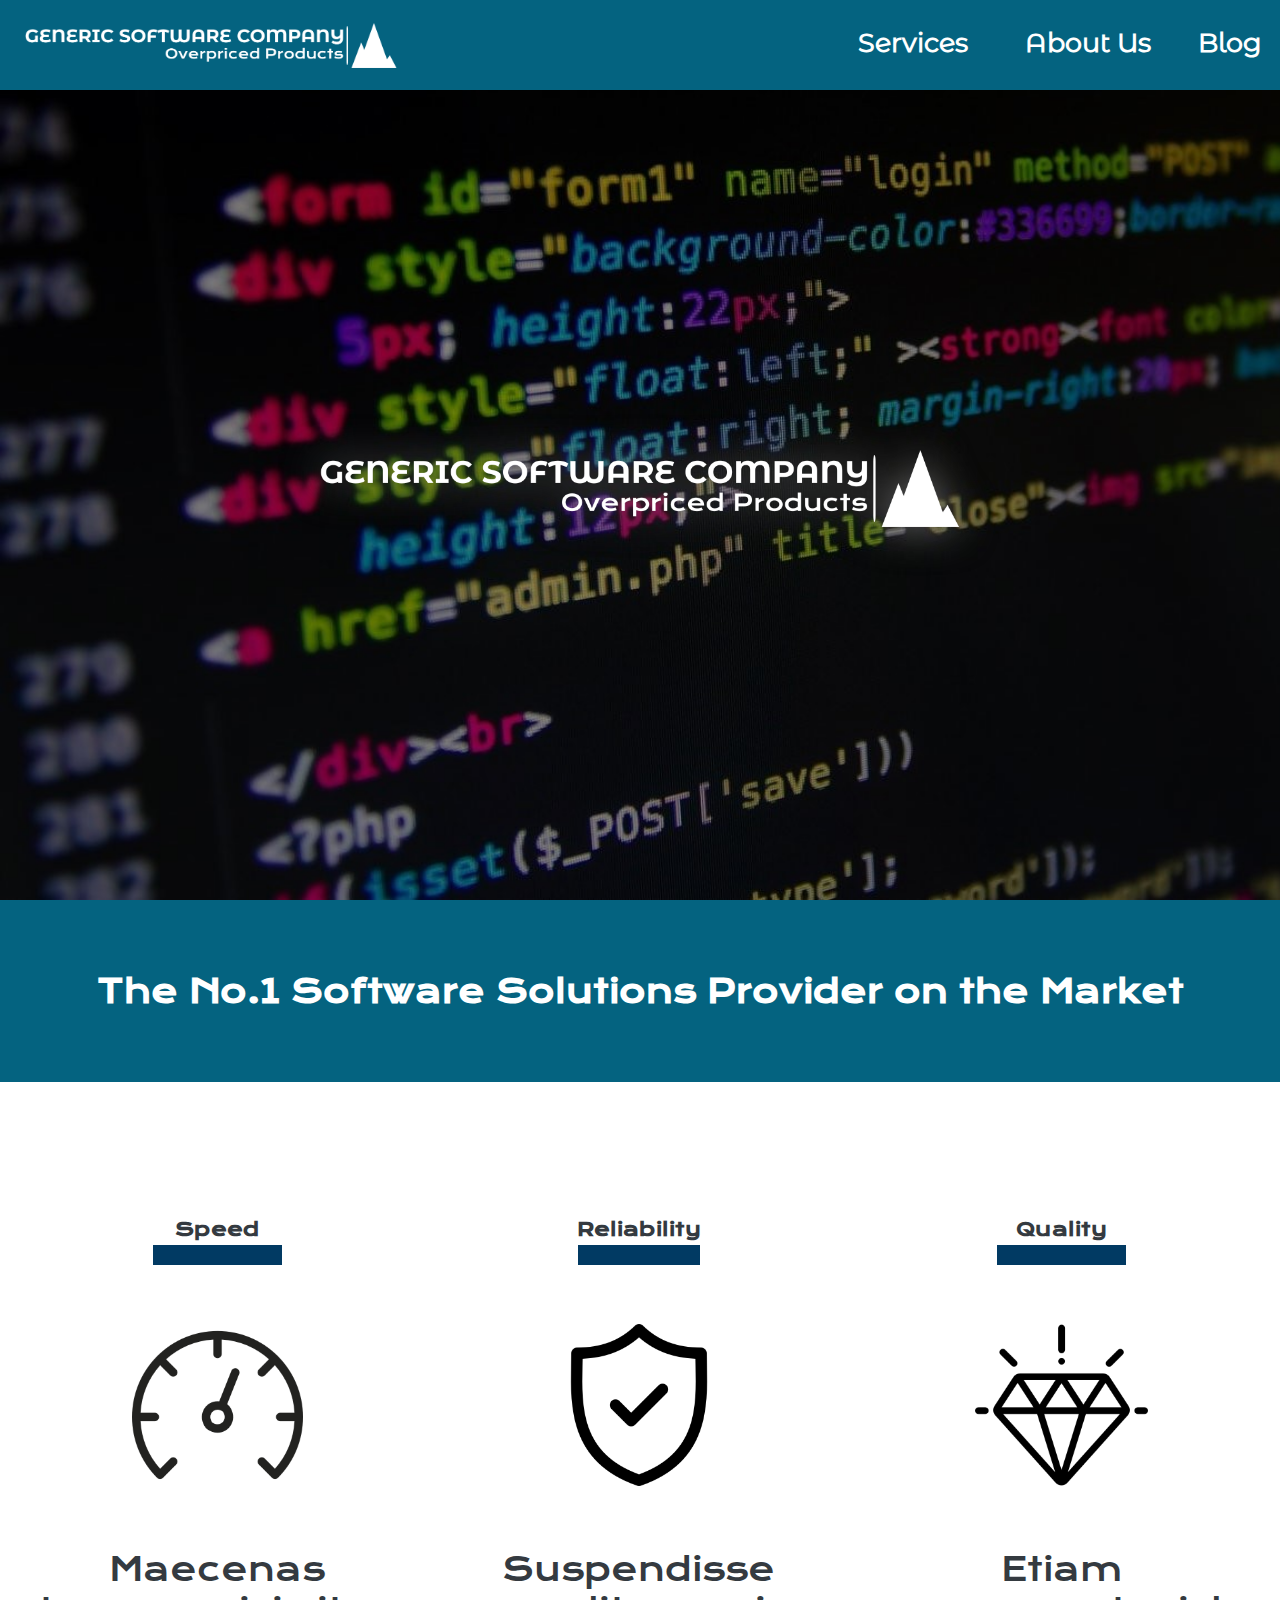
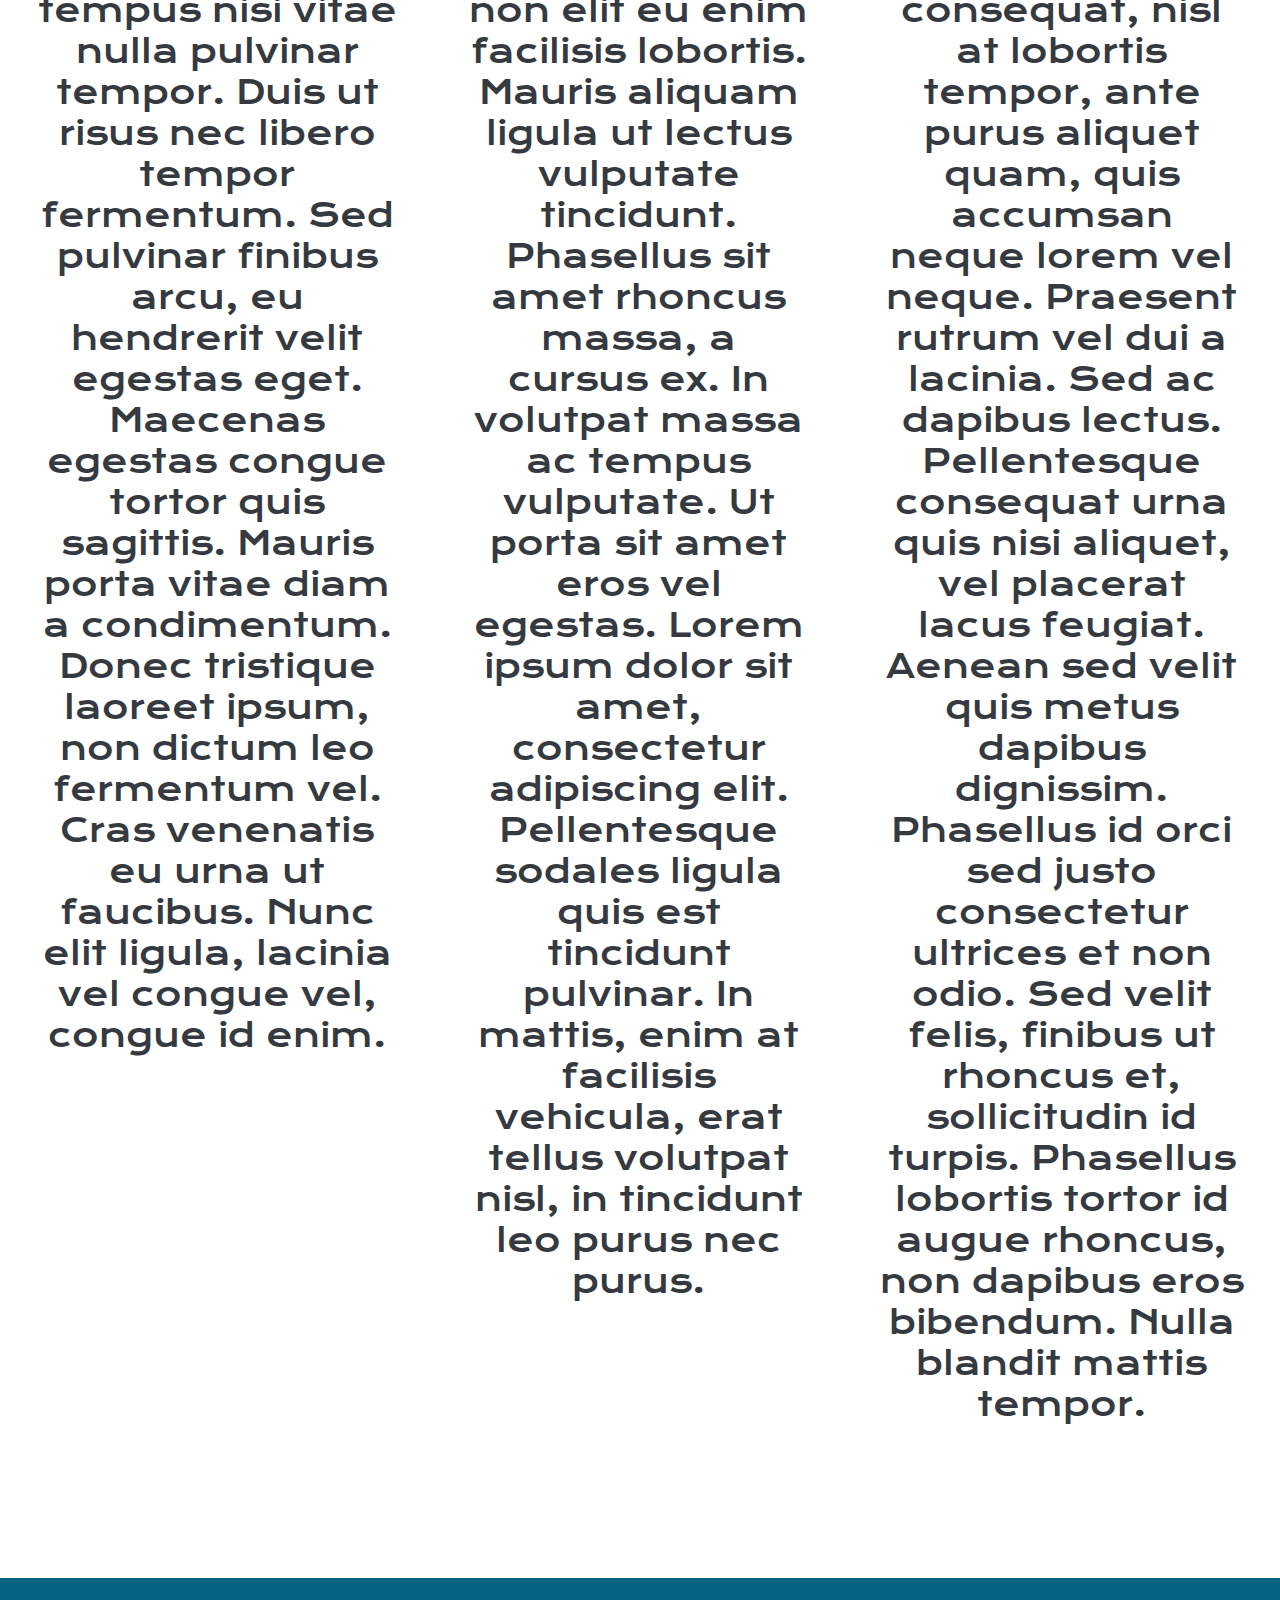
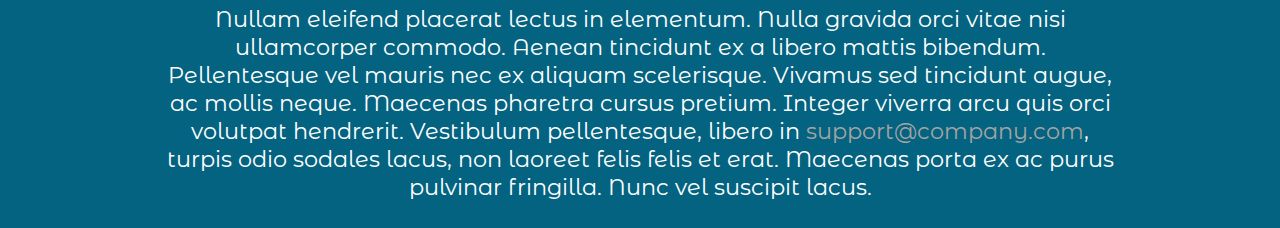
<file: index.html>
<!DOCTYPE html>

<html>
    <head>

        <meta charset="UTF-8">
        <title>Generic Software Company</title>
        <link href="img/logo-color.png" rel="icon">
        <link href="css/fonts/fonts.css" rel="stylesheet">
        
        <link href="css/main.css" rel="stylesheet">
        <link href="css/top.css" rel="stylesheet">
        <link href="css/home.css" rel="stylesheet">
        <link href="css/footer.css" rel="stylesheet">

    </head>

    <body>

        <div id="topbar">
            <a href="index.html"><img src="img/logo-no-background.png" class="logo"></a>
            <table id="more-info">
                <thead>
                    <tr>
                        <th><a href="services.html" class="more-info-link">Services</a></th>
                        <th><a href="about_us.html" class="more-info-link">About Us</a></th>
                        <th><a href="blog_posts.html" class="more-info-link">Blog</a></th>
                    </tr>
                </thead>
            </table>
        </div>

        <div id="background-image">
            <img src="img/generic-code.jpg" id="background-image-bottom"/>
            <img src="img/logo-no-background.png" id="background-image-top">
        </div>
        
        <div id="mainbody">
            <div id="main-div-1">
                <h1> The No.1 Software Solutions Provider on the Market</h1>
            </div>
            <div id="info-div">
                <div id="info">
                    <table class="info-table">
                        <thead class="info-head">
                            <th>Speed</th>
                            <th>Reliability</th>
                            <th>Quality</th>
                        </thead>
                        <tbody>
                            <td><div class="info-div"></div></td>
                            <td><div class="info-div"></div></td>
                            <td><div class="info-div"></div></td>
                        </tbody>
                        <tbody>
                            <th><img src="img/download-speed.png" class="info-img"></th>
                            <th><img src="img/security.png" class="info-img"></th>
                            <th><img src="img/value.png" class="info-img"></th>
                        </tbody>
                        <tbody class="info-body">
                            <td><div>Maecenas tempus nisi vitae nulla pulvinar tempor. Duis ut risus nec libero tempor fermentum. Sed pulvinar finibus arcu, eu hendrerit velit egestas eget. Maecenas egestas congue tortor quis sagittis. Mauris porta vitae diam a condimentum. Donec tristique laoreet ipsum, non dictum leo fermentum vel. Cras venenatis eu urna ut faucibus. Nunc elit ligula, lacinia vel congue vel, congue id enim.</div></td>
                            <td><div>Suspendisse non elit eu enim facilisis lobortis. Mauris aliquam ligula ut lectus vulputate tincidunt. Phasellus sit amet rhoncus massa, a cursus ex. In volutpat massa ac tempus vulputate. Ut porta sit amet eros vel egestas. Lorem ipsum dolor sit amet, consectetur adipiscing elit. Pellentesque sodales ligula quis est tincidunt pulvinar. In mattis, enim at facilisis vehicula, erat tellus volutpat nisl, in tincidunt leo purus nec purus.</div></td>
                            <td><div>Etiam consequat, nisl at lobortis tempor, ante purus aliquet quam, quis accumsan neque lorem vel neque. Praesent rutrum vel dui a lacinia. Sed ac dapibus lectus. Pellentesque consequat urna quis nisi aliquet, vel placerat lacus feugiat. Aenean sed velit quis metus dapibus dignissim. Phasellus id orci sed justo consectetur ultrices et non odio. Sed velit felis, finibus ut rhoncus et, sollicitudin id turpis. Phasellus lobortis tortor id augue rhoncus, non dapibus eros bibendum. Nulla blandit mattis tempor.</div></td>
                        </tbody>
                    </table>
                </div>
            </div>

            <div id="footer" style="top: calc(350px + 2.5vw);">
                <p class="footer-text">Nullam eleifend placerat lectus in elementum. Nulla gravida orci vitae nisi ullamcorper commodo. Aenean tincidunt ex a libero mattis bibendum. Pellentesque vel mauris nec ex aliquam scelerisque. Vivamus sed tincidunt augue, ac mollis neque. Maecenas pharetra cursus pretium. Integer viverra arcu quis orci volutpat hendrerit. Vestibulum pellentesque, libero in <a href="other/uhhh.html" class="footer-support">support@company.com</a>, turpis odio sodales lacus, non laoreet felis felis et erat. Maecenas porta ex ac purus pulvinar fringilla. Nunc vel suscipit lacus.</p>
            </div>

        </div>

        
    </body>
</html>
</file>
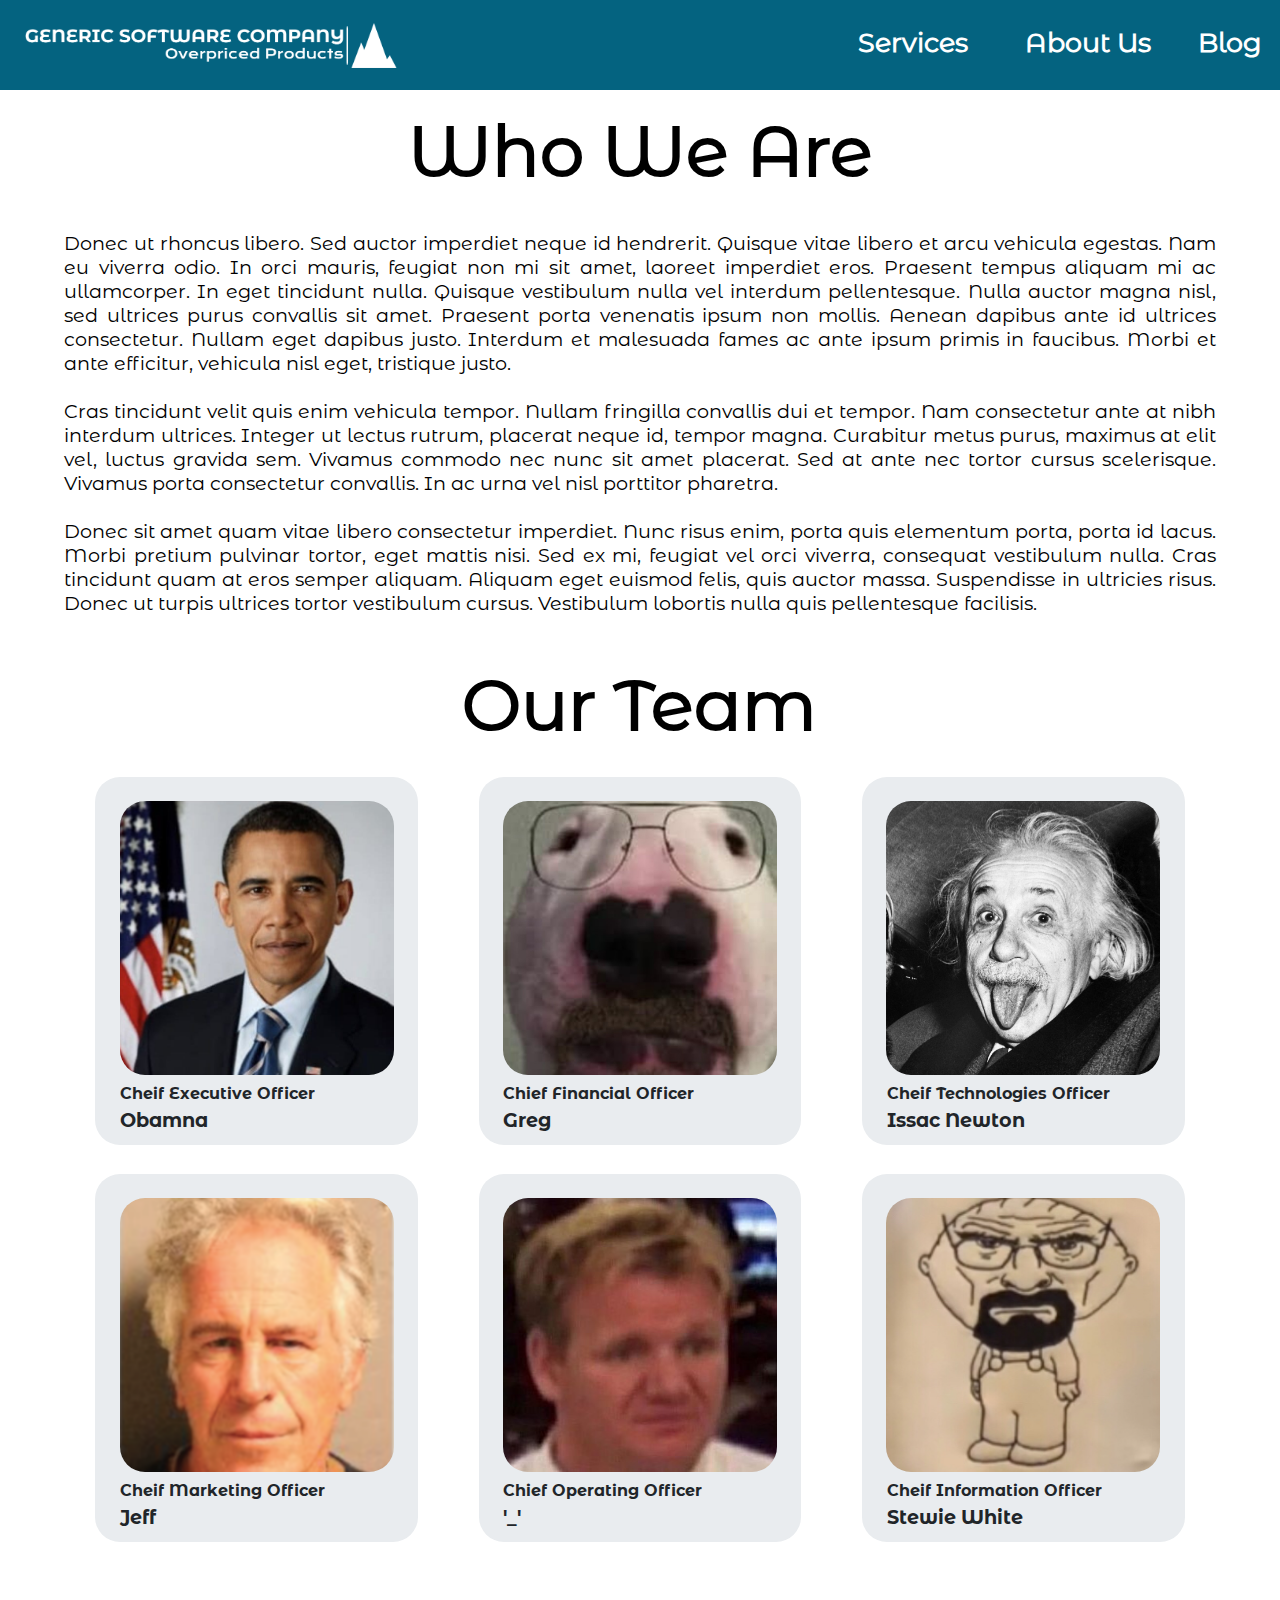
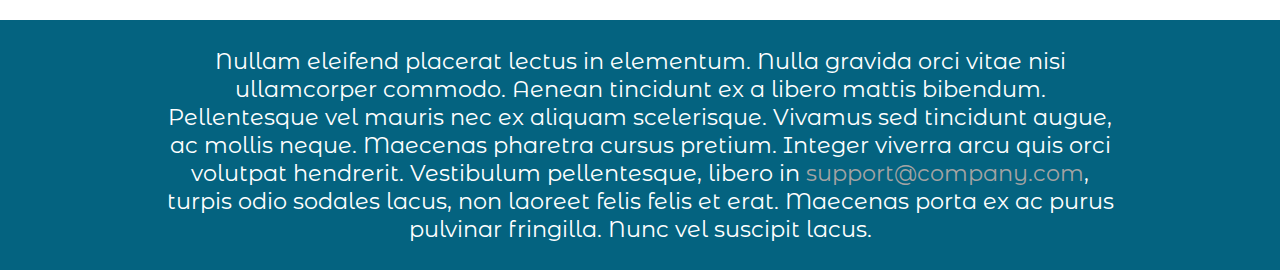
<file: about_us.html>
<!DOCTYPE html>

<html>
    <head>

        <meta charset="UTF-8">
        <title>Generic Software Company</title>
        <link href="img/logo-color.png" rel="icon">
        <link href="css/fonts/fonts.css" rel="stylesheet">
        
        <link href="css/main.css" rel="stylesheet">
        <link href="css/top.css" rel="stylesheet">
        <link href="css/about-us.css" rel="stylesheet">
        <link href="css/footer.css" rel="stylesheet">

    </head>

    <body>

        <div id="topbar">
            <a href="index.html"><img src="img/logo-no-background.png" class="logo"></a>
            <table id="more-info">
                <thead>
                    <tr>
                        <th><a href="services.html" class="more-info-link">Services</a></th>
                        <th><a href="about_us.html" class="more-info-link">About Us</a></th>
                        <th><a href="blog_posts.html" class="more-info-link">Blog</a></th>
                    </tr>
                </thead>
            </table>
        </div>

        <div id="main-container">

             <div id="who-we-are">
                <h1>Who We Are</h1>
                <p>
                    Donec ut rhoncus libero. Sed auctor imperdiet neque id hendrerit. Quisque vitae libero et arcu vehicula egestas. Nam eu viverra odio. In orci mauris, feugiat non mi sit amet, laoreet imperdiet eros. Praesent tempus aliquam mi ac ullamcorper. In eget tincidunt nulla. Quisque vestibulum nulla vel interdum pellentesque. Nulla auctor magna nisl, sed ultrices purus convallis sit amet. Praesent porta venenatis ipsum non mollis. Aenean dapibus ante id ultrices consectetur. Nullam eget dapibus justo. Interdum et malesuada fames ac ante ipsum primis in faucibus. Morbi et ante efficitur, vehicula nisl eget, tristique justo.
                    <br>
                    <br>
                    Cras tincidunt velit quis enim vehicula tempor. Nullam fringilla convallis dui et tempor. Nam consectetur ante at nibh interdum ultrices. Integer ut lectus rutrum, placerat neque id, tempor magna. Curabitur metus purus, maximus at elit vel, luctus gravida sem. Vivamus commodo nec nunc sit amet placerat. Sed at ante nec tortor cursus scelerisque. Vivamus porta consectetur convallis. In ac urna vel nisl porttitor pharetra.
                    <br>
                    <br>
                    Donec sit amet quam vitae libero consectetur imperdiet. Nunc risus enim, porta quis elementum porta, porta id lacus. Morbi pretium pulvinar tortor, eget mattis nisi. Sed ex mi, feugiat vel orci viverra, consequat vestibulum nulla. Cras tincidunt quam at eros semper aliquam. Aliquam eget euismod felis, quis auctor massa. Suspendisse in ultricies risus. Donec ut turpis ultrices tortor vestibulum cursus. Vestibulum lobortis nulla quis pellentesque facilisis.
                </p>
             </div>

            <table id="about-us-table">
                <thead>
                    <th></th>
                    <th>Our Team</th>
                    <th></th>
                </thead>
                <tbody>
                    <td><div id="profile">
                        <img src="img/profile-pictures/profile6.png">
                        <h1>Cheif Executive Officer</h1>
                        <h2>Obamna</h2>
                    </div></td>
                    <td><div id="profile">
                        <img src="img/profile-pictures/profile4.png">
                        <h1>Chief Financial Officer</h1>
                        <h2>Greg</h2>
                    </div></td>
                    <td><div id="profile">
                        <img src="img/profile-pictures/profile7.png">
                        <h1>Cheif Technologies Officer</h1>
                        <h2>Issac Newton</h2>
                    </div></td>
                </tbody>
                <tbody>
                    <td><div id="profile">
                        <img src="img/profile-pictures/profile8.png">
                        <h1>Cheif Marketing Officer</h1>
                        <h2>Jeff</h2>
                    </div></td>
                    <td><div id="profile">
                        <img src="img/profile-pictures/profile5.png">
                        <h1>Chief Operating Officer</h1>
                        <h2>'_'</h2>
                    </div></td>
                    <td><div id="profile">
                        <img src="img/profile-pictures/profile3.png">
                        <h1>Cheif Information Officer</h1>
                        <h2>Stewie White</h2>
                    </div></td>
                </tbody>
            </table>

            <div id="footer" style="top: 50px;">
                <p class="footer-text">Nullam eleifend placerat lectus in elementum. Nulla gravida orci vitae nisi ullamcorper commodo. Aenean tincidunt ex a libero mattis bibendum. Pellentesque vel mauris nec ex aliquam scelerisque. Vivamus sed tincidunt augue, ac mollis neque. Maecenas pharetra cursus pretium. Integer viverra arcu quis orci volutpat hendrerit. Vestibulum pellentesque, libero in <a href="other/uhhh.html" class="footer-support">support@company.com</a>, turpis odio sodales lacus, non laoreet felis felis et erat. Maecenas porta ex ac purus pulvinar fringilla. Nunc vel suscipit lacus.</p>
            </div>
        </div>
        
    </body>
</html>
</file>
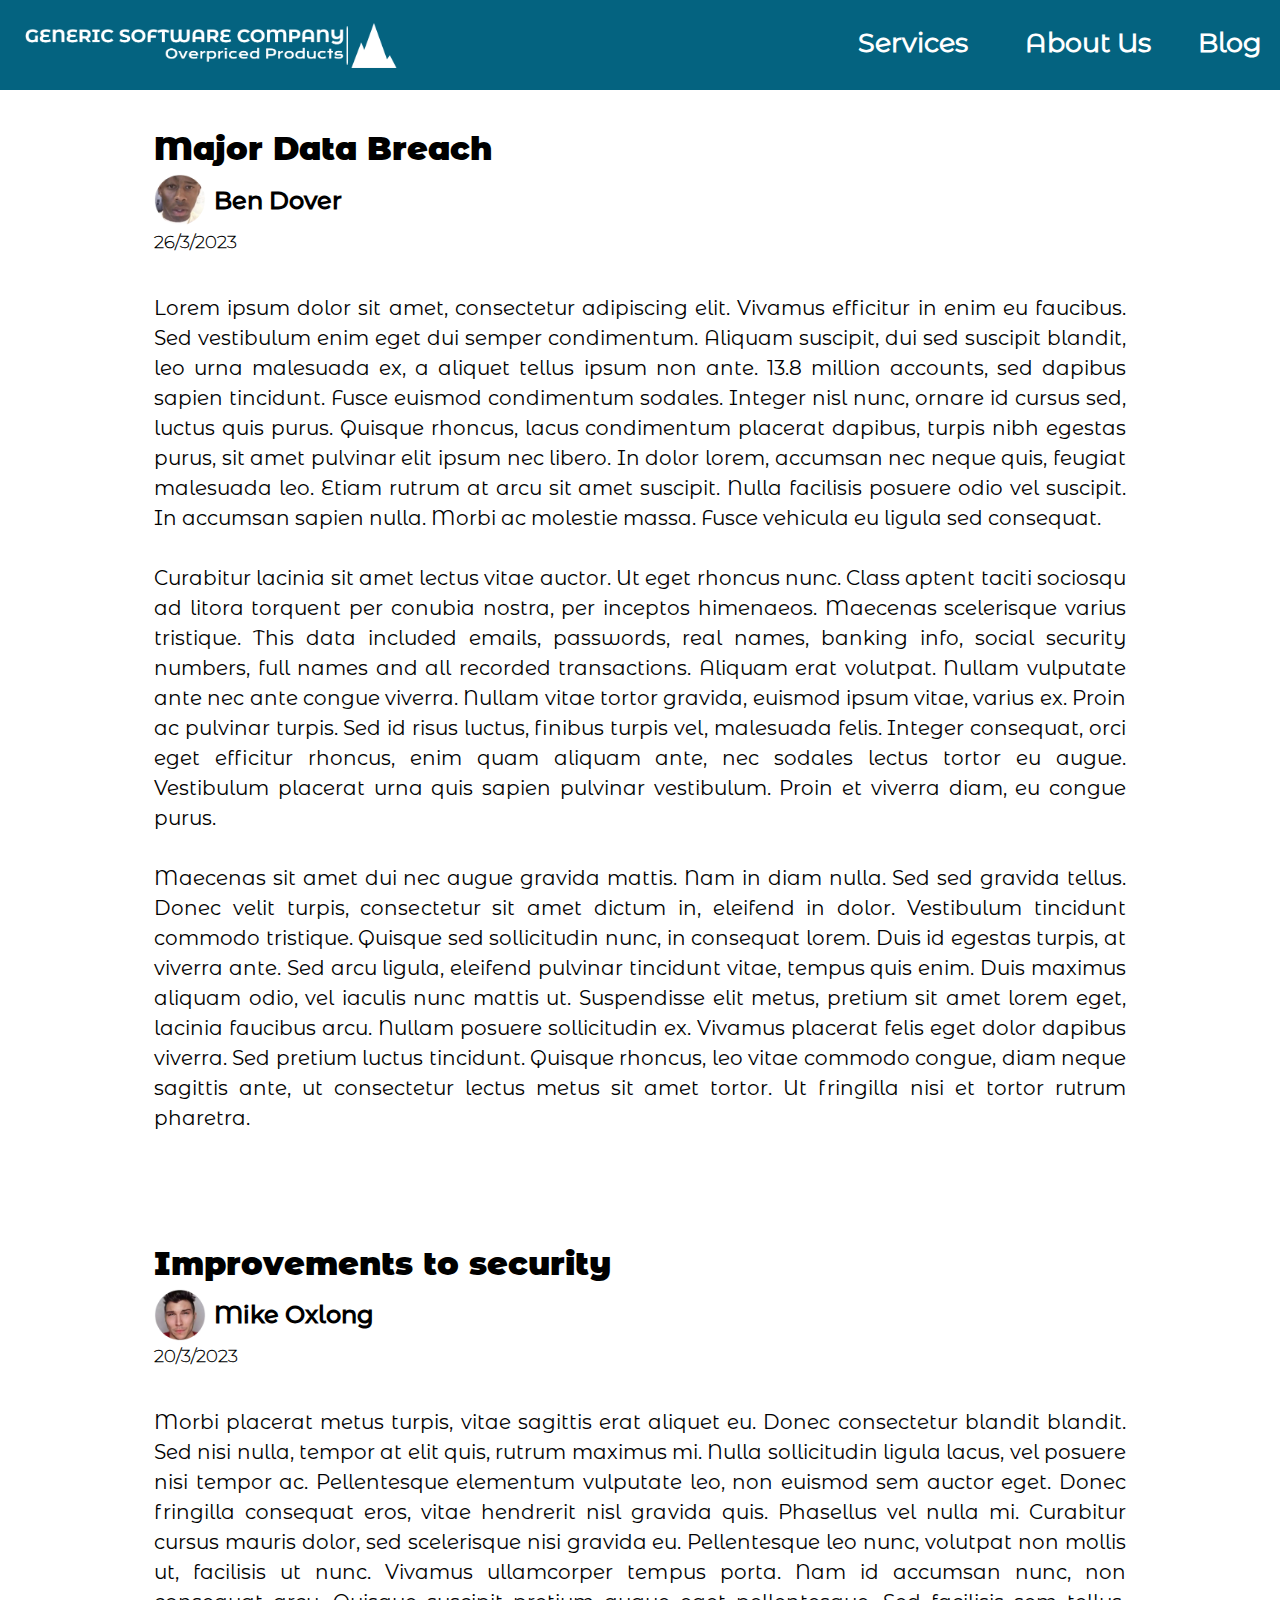
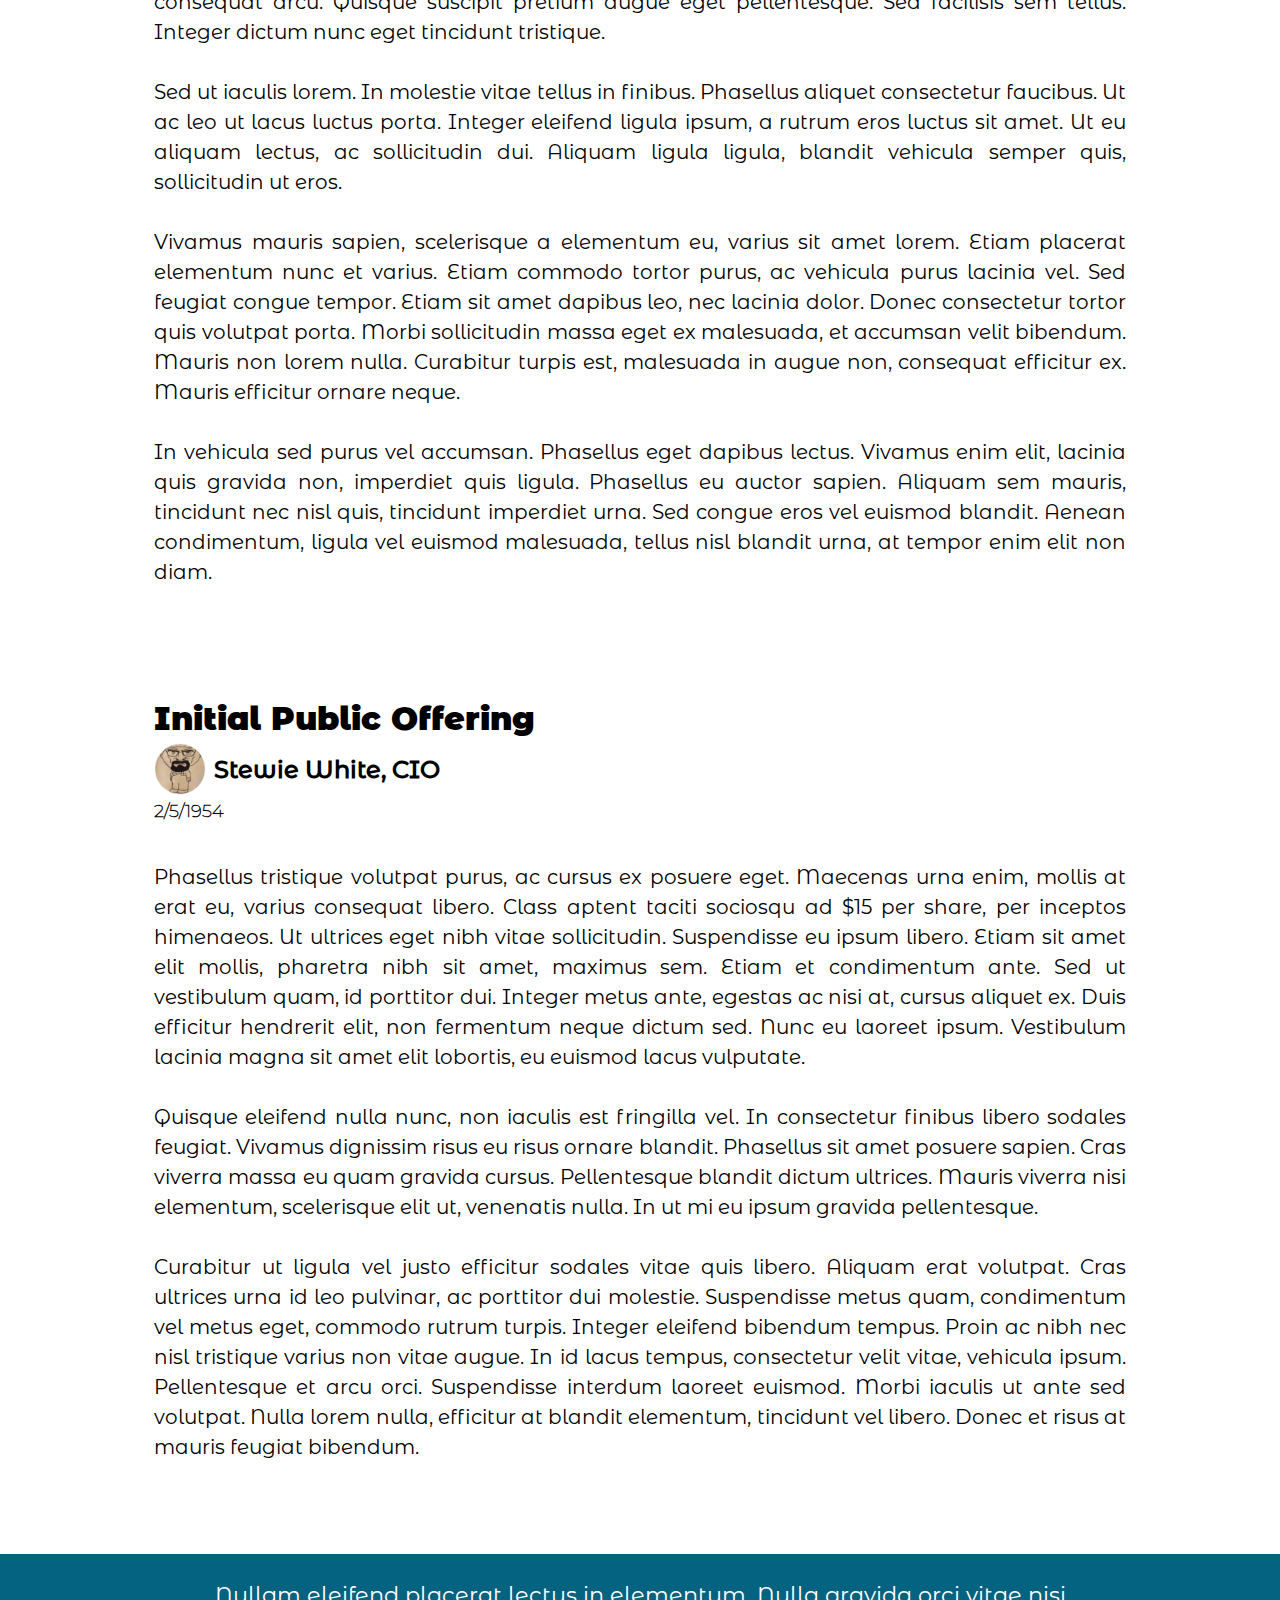
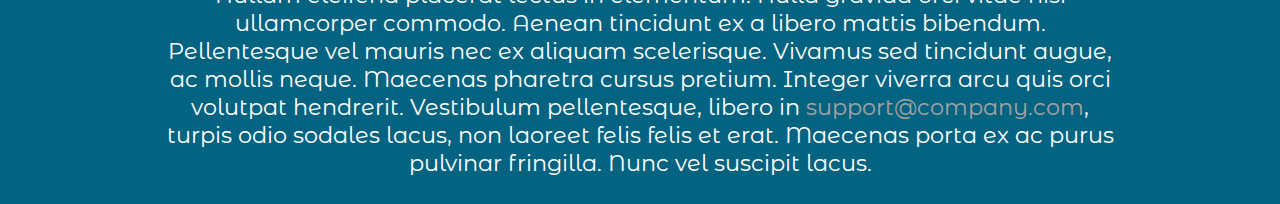
<file: blog_posts.html>
<!DOCTYPE html>

<html>
    <head>

        <meta charset="UTF-8">
        <title>Generic Software Company</title>
        <link href="img/logo-color.png" rel="icon">
        <link href="css/fonts/fonts.css" rel="stylesheet">
        
        <link href="css/main.css" rel="stylesheet">
        <link href="css/top.css" rel="stylesheet">
        <link href="css/blog.css" rel="stylesheet">
        <link href="css/footer.css" rel="stylesheet">

    </head>

    <body>

        <div id="topbar">
            <a href="index.html"><img src="img/logo-no-background.png" class="logo"></a>
            <table id="more-info">
                <thead>
                    <tr>
                        <th><a href="services.html" class="more-info-link">Services</a></th>
                        <th><a href="about_us.html" class="more-info-link">About Us</a></th>
                        <th><a href="blog_posts.html" class="more-info-link">Blog</a></th>
                    </tr>
                </thead>
            </table>
        </div>

        <div id="main-container">
            <div id="blog-posts">

                <div id="blog-post">
                    <h1>Major Data Breach</h1>
                    <div id="profile-picture">
                        <img src="img/profile-pictures/profile1.png" class="profile-picture-img">
                        <img src="img/profile-pictures/profile-picture-cover.png" class="profile-picture-cover">
                    </div>
                    <h2>Ben Dover</h2>
                    <h3>26/3/2023</h3>
                    <p>
                        Lorem ipsum dolor sit amet, consectetur adipiscing elit. Vivamus efficitur in enim eu faucibus. Sed vestibulum enim eget dui semper condimentum. Aliquam suscipit, dui sed suscipit blandit, leo urna malesuada ex, a aliquet tellus ipsum non ante. 13.8 million accounts, sed dapibus sapien tincidunt. Fusce euismod condimentum sodales. Integer nisl nunc, ornare id cursus sed, luctus quis purus. Quisque rhoncus, lacus condimentum placerat dapibus, turpis nibh egestas purus, sit amet pulvinar elit ipsum nec libero. In dolor lorem, accumsan nec neque quis, feugiat malesuada leo. Etiam rutrum at arcu sit amet suscipit. Nulla facilisis posuere odio vel suscipit. In accumsan sapien nulla. Morbi ac molestie massa. Fusce vehicula eu ligula sed consequat.
                        <br>
                        <br>
                        Curabitur lacinia sit amet lectus vitae auctor. Ut eget rhoncus nunc. Class aptent taciti sociosqu ad litora torquent per conubia nostra, per inceptos himenaeos. Maecenas scelerisque varius tristique. This data included emails, passwords, real names, banking info, social security numbers, full names and all recorded transactions. Aliquam erat volutpat. Nullam vulputate ante nec ante congue viverra. Nullam vitae tortor gravida, euismod ipsum vitae, varius ex. Proin ac pulvinar turpis. Sed id risus luctus, finibus turpis vel, malesuada felis. Integer consequat, orci eget efficitur rhoncus, enim quam aliquam ante, nec sodales lectus tortor eu augue. Vestibulum placerat urna quis sapien pulvinar vestibulum. Proin et viverra diam, eu congue purus.
                        <br>
                        <br>
                        Maecenas sit amet dui nec augue gravida mattis. Nam in diam nulla. Sed sed gravida tellus. Donec velit turpis, consectetur sit amet dictum in, eleifend in dolor. Vestibulum tincidunt commodo tristique. Quisque sed sollicitudin nunc, in consequat lorem. Duis id egestas turpis, at viverra ante. Sed arcu ligula, eleifend pulvinar tincidunt vitae, tempus quis enim. Duis maximus aliquam odio, vel iaculis nunc mattis ut. Suspendisse elit metus, pretium sit amet lorem eget, lacinia faucibus arcu. Nullam posuere sollicitudin ex. Vivamus placerat felis eget dolor dapibus viverra. Sed pretium luctus tincidunt. Quisque rhoncus, leo vitae commodo congue, diam neque sagittis ante, ut consectetur lectus metus sit amet tortor. Ut fringilla nisi et tortor rutrum pharetra.
                        <br>
                        <br>
                    </p>
                </div>

                <div id="blog-post">
                    <h1>Improvements to security</h1>
                    <div id="profile-picture">
                        <img src="img/profile-pictures/profile2.png" class="profile-picture-img">
                        <img src="img/profile-pictures/profile-picture-cover.png" class="profile-picture-cover">
                    </div>
                    <h2>Mike Oxlong</h2>
                    <h3>20/3/2023</h3>
                    <p>
                        Morbi placerat metus turpis, vitae sagittis erat aliquet eu. Donec consectetur blandit blandit. Sed nisi nulla, tempor at elit quis, rutrum maximus mi. Nulla sollicitudin ligula lacus, vel posuere nisi tempor ac. Pellentesque elementum vulputate leo, non euismod sem auctor eget. Donec fringilla consequat eros, vitae hendrerit nisl gravida quis. Phasellus vel nulla mi. Curabitur cursus mauris dolor, sed scelerisque nisi gravida eu. Pellentesque leo nunc, volutpat non mollis ut, facilisis ut nunc. Vivamus ullamcorper tempus porta. Nam id accumsan nunc, non consequat arcu. Quisque suscipit pretium augue eget pellentesque. Sed facilisis sem tellus. Integer dictum nunc eget tincidunt tristique.
                        <br>
                        <br>
                        Sed ut iaculis lorem. In molestie vitae tellus in finibus. Phasellus aliquet consectetur faucibus. Ut ac leo ut lacus luctus porta. Integer eleifend ligula ipsum, a rutrum eros luctus sit amet. Ut eu aliquam lectus, ac sollicitudin dui. Aliquam ligula ligula, blandit vehicula semper quis, sollicitudin ut eros.
                        <br>
                        <br>
                        Vivamus mauris sapien, scelerisque a elementum eu, varius sit amet lorem. Etiam placerat elementum nunc et varius. Etiam commodo tortor purus, ac vehicula purus lacinia vel. Sed feugiat congue tempor. Etiam sit amet dapibus leo, nec lacinia dolor. Donec consectetur tortor quis volutpat porta. Morbi sollicitudin massa eget ex malesuada, et accumsan velit bibendum. Mauris non lorem nulla. Curabitur turpis est, malesuada in augue non, consequat efficitur ex. Mauris efficitur ornare neque.
                        <br>
                        <br>
                        In vehicula sed purus vel accumsan. Phasellus eget dapibus lectus. Vivamus enim elit, lacinia quis gravida non, imperdiet quis ligula. Phasellus eu auctor sapien. Aliquam sem mauris, tincidunt nec nisl quis, tincidunt imperdiet urna. Sed congue eros vel euismod blandit. Aenean condimentum, ligula vel euismod malesuada, tellus nisl blandit urna, at tempor enim elit non diam. 
                        <br>
                        <br>
                    </p>
                </div>

                <div id="blog-post">
                    <h1>Initial Public Offering</h1>
                    <div id="profile-picture">
                        <img src="img/profile-pictures/profile3.png" class="profile-picture-img">
                        <img src="img/profile-pictures/profile-picture-cover.png" class="profile-picture-cover">
                    </div>
                    <h2>Stewie White, CIO</h2>
                    <h3>2/5/1954</h3>
                    <p>
                        Phasellus tristique volutpat purus, ac cursus ex posuere eget. Maecenas urna enim, mollis at erat eu, varius consequat libero. Class aptent taciti sociosqu ad $15 per share, per inceptos himenaeos. Ut ultrices eget nibh vitae sollicitudin. Suspendisse eu ipsum libero. Etiam sit amet elit mollis, pharetra nibh sit amet, maximus sem. Etiam et condimentum ante. Sed ut vestibulum quam, id porttitor dui. Integer metus ante, egestas ac nisi at, cursus aliquet ex. Duis efficitur hendrerit elit, non fermentum neque dictum sed. Nunc eu laoreet ipsum. Vestibulum lacinia magna sit amet elit lobortis, eu euismod lacus vulputate.
                        <br>
                        <br>
                        Quisque eleifend nulla nunc, non iaculis est fringilla vel. In consectetur finibus libero sodales feugiat. Vivamus dignissim risus eu risus ornare blandit. Phasellus sit amet posuere sapien. Cras viverra massa eu quam gravida cursus. Pellentesque blandit dictum ultrices. Mauris viverra nisi elementum, scelerisque elit ut, venenatis nulla. In ut mi eu ipsum gravida pellentesque.
                        <br>
                        <br>
                        Curabitur ut ligula vel justo efficitur sodales vitae quis libero. Aliquam erat volutpat. Cras ultrices urna id leo pulvinar, ac porttitor dui molestie. Suspendisse metus quam, condimentum vel metus eget, commodo rutrum turpis. Integer eleifend bibendum tempus. Proin ac nibh nec nisl tristique varius non vitae augue. In id lacus tempus, consectetur velit vitae, vehicula ipsum. Pellentesque et arcu orci. Suspendisse interdum laoreet euismod. Morbi iaculis ut ante sed volutpat. Nulla lorem nulla, efficitur at blandit elementum, tincidunt vel libero. Donec et risus at mauris feugiat bibendum. 
                        <br>
                        <br>
                    </p>
                </div>

            </div>

            <div id="footer">
                <p class="footer-text">Nullam eleifend placerat lectus in elementum. Nulla gravida orci vitae nisi ullamcorper commodo. Aenean tincidunt ex a libero mattis bibendum. Pellentesque vel mauris nec ex aliquam scelerisque. Vivamus sed tincidunt augue, ac mollis neque. Maecenas pharetra cursus pretium. Integer viverra arcu quis orci volutpat hendrerit. Vestibulum pellentesque, libero in <a href="other/uhhh.html" class="footer-support">support@company.com</a>, turpis odio sodales lacus, non laoreet felis felis et erat. Maecenas porta ex ac purus pulvinar fringilla. Nunc vel suscipit lacus.</p>
            </div>
        </div>
        
    </body>
</html>
</file>
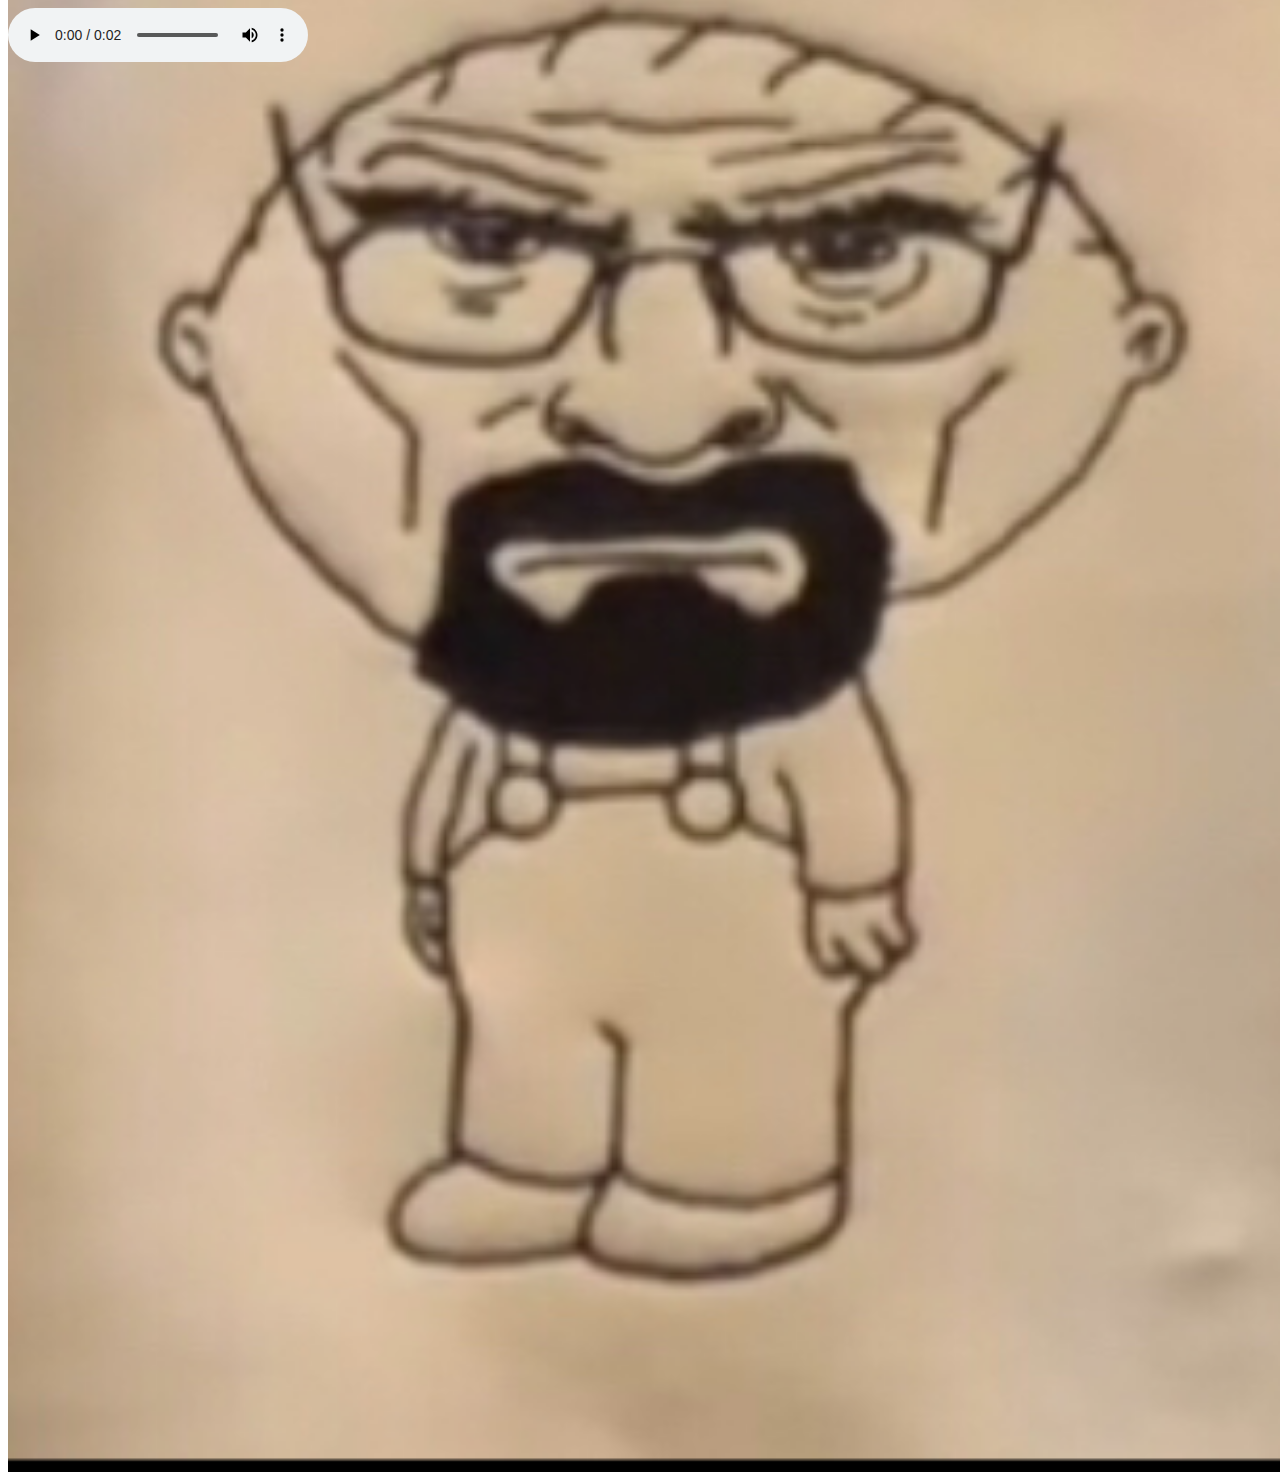
<file: other/uhhh.html>
<!DOCTYPE html>
<html>
    <head>
        <style>
            img {
                position: absolute;
                top: calc((100vw*424/306)*-0.17);
                width: 100%;
            }
        </style>
    </head>
    <body>
        <a href="javascript:history.back()"><img src="Walter_Griffin.png"></a>
        <audio controls autoplay>
            <source src="metal-pipe-clang.mp3" type="audio/mp3">
        </audio>
    </body>
</html>
</file>
<file: css/fonts/fonts.css>
/*-------------

All fonts are imported from Google Fonts and are used under the OFL Lisence

Not all are used, but might as well have them.

-------------*/

/*  Inter  */

@font-face {
    font-family: Inter-Variable;
    src: url("Inter/Inter-VariableFont_slnt\,wght.ttf") format("truetype");
}
@font-face {
    font-family: Inter-Black;
    src: url("Inter/static/Inter-Black.ttf") format("truetype");
}
@font-face {
    font-family: Inter-Bold;
    src: url("Inter/static/Inter-Bold.ttf") format("truetype");
}
@font-face {
    font-family: Inter-ExtraBold;
    src: url("Inter/static/Inter-ExtraBold.ttf") format("truetype");
}
@font-face {
    font-family: Inter-ExtraLight;
    src: url("Inter/static/Inter-ExtraLight.ttf") format("truetype");
}
@font-face {
    font-family: Inter-Light;
    src: url("Inter/static/Inter-Light.ttf") format("truetype");
}
@font-face {
    font-family: Inter-Medium;
    src: url("Inter/static/Inter-Medium.ttf") format("truetype");
}
@font-face {
    font-family: Inter-Regular;
    src: url("Inter/static/Inter-Regular.ttf") format("truetype");
}
@font-face {
    font-family: Inter-SemiBold;
    src: url("Inter/static/Inter-SemiBold.ttf") format("truetype");
}
@font-face {
    font-family: Inter-Thin;
    src: url("Inter/static/Inter-Thin.ttf") format("truetype");
}

/*  Krona One  */
@font-face {
    font-family: KronaOne;
    src: url("Krona_One/KronaOne-Regular.ttf") format("truetype");
}

/*  Montserrat Alternates  */

@font-face {
    font-family: MontserratAlternates-Black;
    src: url("Montserrat_Alternates/MontserratAlternates-Black.ttf") format("truetype");
}
@font-face {
    font-family: MontserratAlternates-BlackItalic;
    src: url("Montserrat_Alternates/MontserratAlternates-BlackItalic.ttf") format("truetype");
}
@font-face {
    font-family: MontserratAlternates-Bold;
    src: url("Montserrat_Alternates/MontserratAlternates-Bold.ttf") format("truetype");
}
@font-face {
    font-family: MontserratAlternates-BoldItalic;
    src: url("Montserrat_Alternates/MontserratAlternates-BoldItalic.ttf") format("truetype");
}
@font-face {
    font-family: MontserratAlternates-ExtraBold;
    src: url("Montserrat_Alternates/MontserratAlternates-ExtraBold.ttf") format("truetype");
}
@font-face {
    font-family: MontserratAlternates-ExtraBoldItalic;
    src: url("Montserrat_Alternates/MontserratAlternates-ExtraBoldItalic.ttf") format("truetype");
}
@font-face {
    font-family: MontserratAlternates-ExtraLight;
    src: url("Montserrat_Alternates/MontserratAlternates-ExtraLight.ttf") format("truetype");
}
@font-face {
    font-family: MontserratAlternates-ExtraLightItalic;
    src: url("Montserrat_Alternates/MontserratAlternates-ExtraLightItalic.ttf") format("truetype");
}
@font-face {
    font-family: MontserratAlternates-Italic;
    src: url("Montserrat_Alternates/MontserratAlternates-Italic.ttf") format("truetype");
}
@font-face {
    font-family: MontserratAlternates-Light;
    src: url("Montserrat_Alternates/MontserratAlternates-Light.ttf") format("truetype");
}
@font-face {
    font-family: MontserratAlternates-LightItalic;
    src: url("Montserrat_Alternates/MontserratAlternates-LightItalic.ttf") format("truetype");
}
@font-face {
    font-family: MontserratAlternates-Medium;
    src: url("Montserrat_Alternates/MontserratAlternates-Medium.ttf") format("truetype");
}
@font-face {
    font-family: MontserratAlternates-MediumItalic;
    src: url("Montserrat_Alternates/MontserratAlternates-MediumItalic.ttf") format("truetype");
}
@font-face {
    font-family: MontserratAlternates-Regular;
    src: url("Montserrat_Alternates/MontserratAlternates-Regular.ttf") format("truetype");
}
@font-face {
    font-family: MontserratAlternates-SemiBold;
    src: url("Montserrat_Alternates/MontserratAlternates-SemiBold.ttf") format("truetype");
}
@font-face {
    font-family: MontserratAlternates-SemiBoldItalic;
    src: url("Montserrat_Alternates/MontserratAlternates-SemiBoldItalic.ttf") format("truetype");
}
@font-face {
    font-family: MontserratAlternates-Thin;
    src: url("Montserrat_Alternates/MontserratAlternates-Thin.ttf") format("truetype");
}
@font-face {
    font-family: MontserratAlternates-ThinItalic;
    src: url("Montserrat_Alternates/MontserratAlternates-ThinItalic.ttf") format("truetype");
}
</file>
<file: css/main.css>
body {
    overflow-y: visible;
    overflow-x: hidden;
}
</file>
<file: css/top.css>
/* Topbar */

#topbar {
    position: fixed;
    left: 0;
    right: 0;
    top: 0;
    background-color:rgb(4, 99, 128);
    width: 100%;
    height: 10vh;
    font-size: 6vh; 
    border: 0px;
    z-index: 3;
}

@media screen and (min-height: 1200px) {
    #topbar {
        height: 120px;
        font-size: 72px;
    }
}

.logo {
    position: absolute;
    top: 25%;
    left: 25px;
    height: 50%;
    z-index: 1;
}

.logo:hover {
    filter: drop-shadow(0px 0px 10px rgb(255,255,255));
}

#more-info {
    position: absolute;
    right: 0;
    top: 25%;
    display: table;
    table-layout: auto;
    width: 50vh;
    font-size: 50%;
    font-family: MontserratAlternates-Regular, sans-serif;
    color: rgb(255, 255, 255);
}

@media screen and (min-height: 1200px) {
    #more-info {
        width: 600px;
    }
}

.more-info-link, .more-info-link:link, .more-info-link:visited, .more-info-link:active {
    color:rgb(255, 255, 255);
    text-decoration: none;
}

.more-info-link:hover {
    color:rgb(233, 236, 239);
    filter: drop-shadow(0px 0px 15px rgb(255,255,255));
}

/* Background */

.background-image {
    position: fixed;
    left: 0;
    top: 0;
    width: 100vw;
    height: 100vh;
    z-index: -10;
}


#background-image-bottom {
    position: absolute;
    margin: auto;
    left: 0;
    top: 0;
    height: 100%;
    width: auto;
    z-index: -10;
}

@media screen and (min-width: calc(100vh*1480/810)) {
    #background-image-bottom {
        width: 100%;
        height: auto;
    }
}

#background-image-top {
    position: absolute;
    margin: auto;
    width: 50%;
    left: 25%;
    top: 50%;
    z-index: 1;
    filter: drop-shadow(0px 0px 20px rgb(108, 108, 108));
}

@media screen and (min-width: 1900px) {
    #background-image-top {
        width: 950px;
        left: calc((100vw - 950px)/2);
    }
}
</file>
<file: css/home.css>
#mainbody {
    position: absolute;
    left: 0;
    right: 0;
    top: 100%;
    background-color: rgb(255, 255, 255);
    width: 100%;
    z-index: 2;
}

#main-div-1 {
    position: relative;
    width: 100%;
    height: calc(150px + 2.5vw);
    z-index: 3;
    background-color: rgb(4, 99, 128);
}

#main-div-1 h1 {
    position: relative;
    display: flex;
    margin: auto;
    justify-content: center;
    align-items: center;
    width: 100%;
    height: 100%;
    color:rgb(255, 255, 255);
    font-size: 2.5vw;
    font-family: KronaOne, sans-serif;
}

@media screen and (min-width: 1900px) {
    #main-div-1 {
        height: 197.5px;
    }
    #main-div-1 h1 {
        font-size: 47.5px;
    }
}

#info-div {
    position: relative;
    margin: auto;
    width: 100%;
}

@media screen and (min-width: 1900px) {
    #info-div {
        width: 1900px;
    }
}

#info {
    position: relative;
    top: calc(2.5vw);
    z-index: 4;
    width: 100%;
}

.info-table {
    position: relative;
    top: 100px;
    table-layout: auto;
    width: 100%;
}

.info-head {
    color: rgb(52,58,64);
    font-family: KronaOne, sans-serif;
    font-size: 1.5vw;
}

.info-div {
    position: relative;
    display: block;
    background: rgb(1,58,99);
    left: 35%;
    width: 30%;
    height: 20px;
    z-index: 5;
}

.info-img {
    position: relative;
    top: 50px;
    width: 40%;
}

.info-body {
    position: relative;
    top: 100px;
    color: rgb(52,58,64);
    font-family: KronaOne, sans-serif;
    font-size: 2em;
    text-align: center;
    vertical-align: top;
}

.info-body div {
    margin: auto;
    height: auto;
    width: 85%;
}
</file>
<file: css/footer.css>
#footer {
    position: relative;
    width: 100%;
    background: rgb(4,99,128);
}

.footer-text {
    position: relative;
    display: table-cell;
    width: 75vw;
    left: 12.5vw;
    padding-top: 3vh;
    padding-bottom: 3vh;
    color: rgb(255, 255, 255);
    font-size: 1.75vw;
    font-family: MontserratAlternates-Regular, sans-serif;
    text-align: center;
    vertical-align: middle;
}

.footer-support, .footer-support:link, .footer-support:visited, .footer-support:active {
    color:rgb(164, 164, 164);
    text-decoration: none;
}

.footer-support:hover {
    color:rgb(177, 177, 177);
    filter: drop-shadow(0px 0px 10px rgb(255, 255, 255));
}


@media screen and (min-width: 1900px) {
    .footer-text {
        font-size: 33.25px;
        width: 1425px;
        left: calc((100vw - 1425px)/2);
    }
}
</file>
<file: css/about-us.css>
#main-container {
    position: absolute;
    top: 10vh;
    left: 0%;
    width: 100%;
    margin: auto;
}

@media screen and (min-height: 1200px) {
    #main-container {
        top: 120px;
    }
}

#who-we-are {
    width: 90%;
    border-style: none;
    margin: auto;
}

#who-we-are h1 {
    font-size: 5.5vw;
    font-family: MontserratAlternates-Regular, sans-serif;
    padding-top: 2vh;
    padding-bottom: 2vh;
    margin: 0px;
    text-align: center;
}

#who-we-are p {
    font-size: 1.5vw;
    font-family: MontserratAlternates-Regular, sans-serif;
    text-align: justify;
}

@media screen and (min-width: 1900px) {
    #who-we-are {
        width: 1710px;
    }
    #who-we-are h1 {
        font-size: 104.5px;
    }
    #who-we-are p {
        font-size: 28.5px;
    }
}

#about-us-table {
    width: 90%;
    border-style: none;
    margin: auto;
}

#about-us-table thead th {
    font-size: 5.5vw;
    font-family: MontserratAlternates-Regular, sans-serif;
    padding-top: 2vw;
    padding-bottom: 2vw;
}

#about-us-table tbody td {
    width: calc(100%/3);
}

#profile {
    position: relative;
    width: 85%;
    margin: auto;
    background-color: rgb(233,236,239);
    border-radius: 25px;
}

#profile img {
    position: relative;
    left: 7.5%;
    top: calc(100vw*0.9*(1/3)*0.85*0.075);
    width: 85%;
    border-radius: 25px;
}

#profile h1 {
    margin: calc(100vw*0.9*(1/3)*0.85*0.075);
    margin-top: calc(100vw*0.9*(1/3)*0.85*0.09);
    margin-bottom: 0px;
    color: rgb(33,37,41);
    font-size: 1.25vw;
    font-family: MontserratAlternates-Bold, sans-serif;
}

#profile h2 {
    margin: calc(100vw*0.9*(1/3)*0.85*0.075);
    margin-top: 5px;
    padding-bottom: calc(100vw*0.9*(1/3)*0.85*0.04);
    color: rgb(33,37,41);
    font-size: 1.5vw;
    font-family: MontserratAlternates-Bold, sans-serif;
}

@media screen and (min-width: 1900px) {
    #about-us-table {
        width: 1710px;
    }
    #about-us-table thead th {
        font-size: 104.5px;
    }
    #profile {
        top: calc(1710px*0.9*(1/3)*0.85*0.075);
    }
    #profile img {
        top: calc(1710px*0.9*(1/3)*0.85*0.075);
    }
    #profile h1 {
        margin: calc(1710px*0.9*(1/3)*0.85*0.075);
        margin-top: calc(1710px*0.9*(1/3)*0.85*0.09);
        font-size: 21.375px;
    }
    #profile h2 {
        margin: calc(1710px*0.9*(1/3)*0.85*0.075);
        padding-bottom: calc(1710px*0.9*(1/3)*0.85*0.04);
        font-size: 25.65px;
    }
}
</file>
<file: css/blog.css>
#main-container {
    position: absolute;
    top: 10vh;
    left: 0%;
    width: 100%;
    margin: auto;
}

@media screen and (min-height: 1200px) {
    #main-container {
        top: 120px;
    }
}

#blog-posts {
    position: relative;
    top: 2vh;
    margin: auto;
    width: 90%;
}

@media screen and (min-width: 1080px) {
    #blog-posts {
        width: 972px;
    }
}


#blog-post {
    width: 100%;
}

#blog-post h1 {
    position: relative;
    left: 0px;
    top: 0px;
    font-size: 32px;
    font-family: MontserratAlternates-Black, sans-serif;
}

#blog-post h2 {
    position: relative;
    left: 60px;
    top: -76px;
    font-size: 24px;
    font-family: MontserratAlternates-Medium, sans-serif;
}

#blog-post h3 {
    position: relative;
    left: 0px;
    top: -80px;
    font-size: 18px;
    font-family: MontserratAlternates-Thin, sans-serif;
}

#blog-post p {
    position: relative;
    left: 0px;
    top: -60px;
    font-size: 20px;
    line-height:30px;
    font-family: MontserratAlternates-Regular, sans-serif;
    text-align: justify;
}

#profile-picture {
    overflow: hidden;
    position: relative;
    left: 0px;
    top: -16px;
    height: 52px;
    width: 52px;
}

.profile-picture-img {
    position: absolute;
    left: 0px;
    top: 0px;
    z-index: 0;
    height: 100%;
    width: 100%;
}

.profile-picture-cover {
    position: absolute;
    left: 0px;
    top: 0px;
    z-index: 1;
    height: 100%;
    width: 100%;
}
</file>
